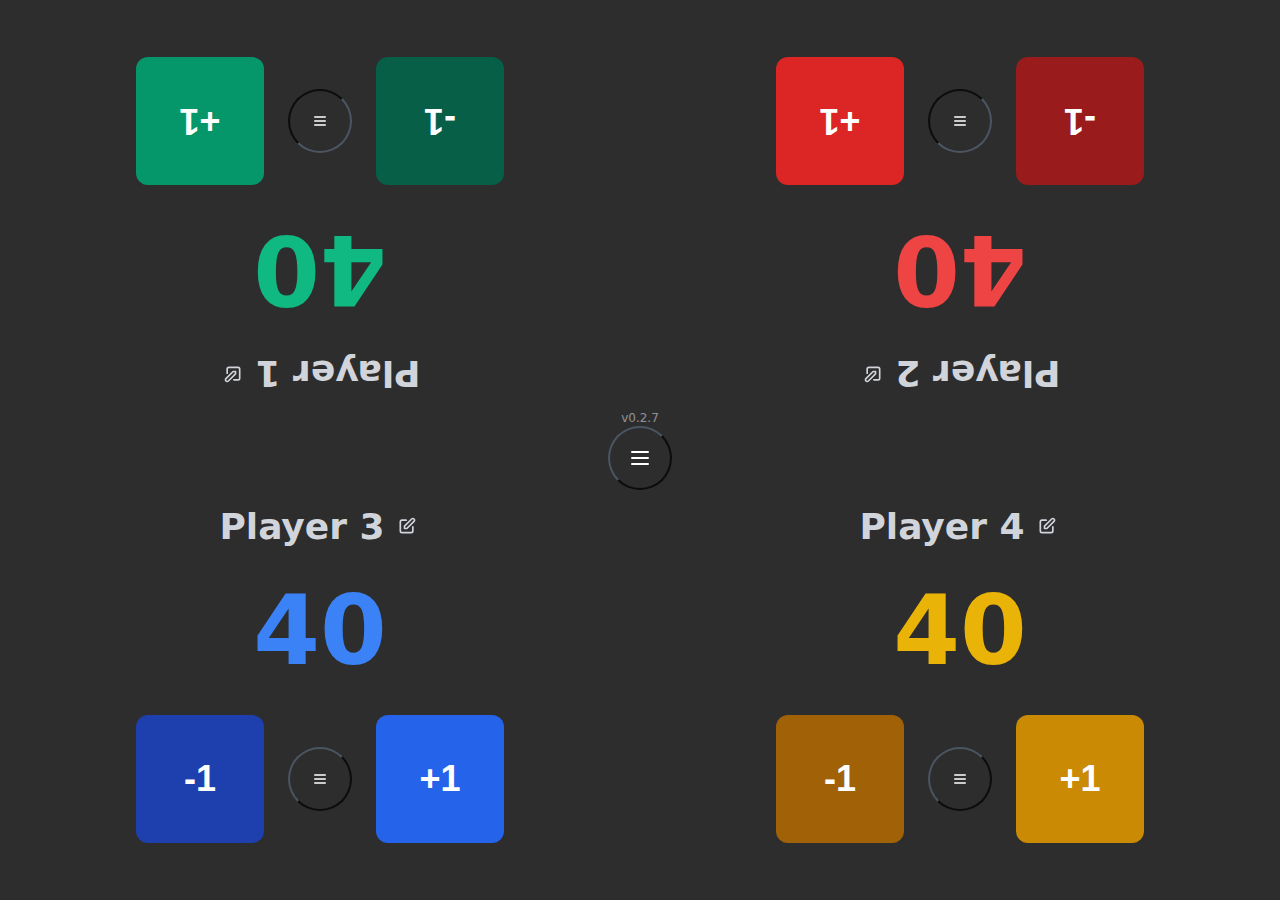
<file: index.html>
<!DOCTYPE html>
<html lang="en">
<head>
    <meta charset="UTF-8">
    <meta name="viewport" content="width=device-width, initial-scale=1.0, maximum-scale=1.0, user-scalable=no">
    <title>MTG Commander Life Tracker</title>
    
    <!-- PWA Meta Tags -->
    <meta name="description" content="A life tracker for Magic: The Gathering Commander games with poison, energy, and commander damage tracking">
    <meta name="theme-color" content="#1a1a1a">
    <meta name="apple-mobile-web-app-capable" content="yes">
    <meta name="apple-mobile-web-app-status-bar-style" content="black-translucent">
    <meta name="apple-mobile-web-app-title" content="MTG Life Tracker">
    <meta name="msapplication-TileColor" content="#1a1a1a">
    <meta name="msapplication-tap-highlight" content="no">
    
    <!-- PWA Manifest -->
    <link rel="manifest" href="manifest.json">
    
    <!-- Apple Touch Icons -->
    <link rel="apple-touch-icon" href="icons/icon-192x192.png">
    <link rel="apple-touch-icon" sizes="152x152" href="icons/icon-152x152.png">
    <link rel="apple-touch-icon" sizes="180x180" href="icons/icon-192x192.png">
    <link rel="apple-touch-icon" sizes="167x167" href="icons/icon-192x192.png">
    
    <link rel="stylesheet" href="styles.css">
</head>
<body class="bg-mtg-dark text-white m-0 p-0 h-screen overflow-hidden">
    <!-- Invisible overlay buttons to prevent double-tap zoom -->
    <div class="zoom-blocker-overlay">
        <button class="zoom-blocker" aria-hidden="true" tabindex="-1"></button>
        <button class="zoom-blocker" aria-hidden="true" tabindex="-1"></button>
        <button class="zoom-blocker" aria-hidden="true" tabindex="-1"></button>
        <button class="zoom-blocker" aria-hidden="true" tabindex="-1"></button>
        <button class="zoom-blocker" aria-hidden="true" tabindex="-1"></button>
        <button class="zoom-blocker" aria-hidden="true" tabindex="-1"></button>
        <button class="zoom-blocker" aria-hidden="true" tabindex="-1"></button>
        <button class="zoom-blocker" aria-hidden="true" tabindex="-1"></button>
        <button class="zoom-blocker" aria-hidden="true" tabindex="-1"></button>
        <button class="zoom-blocker" aria-hidden="true" tabindex="-1"></button>
        <button class="zoom-blocker" aria-hidden="true" tabindex="-1"></button>
        <button class="zoom-blocker" aria-hidden="true" tabindex="-1"></button>
        <button class="zoom-blocker" aria-hidden="true" tabindex="-1"></button>
        <button class="zoom-blocker" aria-hidden="true" tabindex="-1"></button>
        <button class="zoom-blocker" aria-hidden="true" tabindex="-1"></button>
        <button class="zoom-blocker" aria-hidden="true" tabindex="-1"></button>
    </div>
    
    <div class="h-screen flex flex-col relative z-50">
        <div class="grid grid-cols-2 grid-rows-2 h-screen gap-0 relative">
            <div class="bg-mtg-panel border-2 border-mtg-border p-4 text-center flex flex-col justify-center items-center transform rotate-180" id="player1">
                <div class="flex items-center gap-2 my-3">
                    <span class="text-4xl font-semibold text-mtg-text" id="name1">Player 1</span>
                    <button class="edit-name-btn text-mtg-text hover:text-white transition-colors" data-player="1" title="Edit name">
                        <svg class="w-5 h-5" fill="none" stroke="currentColor" viewBox="0 0 24 24">
                            <path stroke-linecap="round" stroke-linejoin="round" stroke-width="2" d="M11 5H6a2 2 0 00-2 2v11a2 2 0 002 2h11a2 2 0 002-2v-5m-1.414-9.414a2 2 0 112.828 2.828L11.828 15H9v-2.828l8.586-8.586z"></path>
                        </svg>
                    </button>
                    <button class="dino-btn hidden bg-mtg-green text-white border-none rounded-full w-8 h-8 text-lg font-bold cursor-pointer transition-all duration-200 select-none shadow-lg hover:bg-green-700 hover:scale-105 active:scale-95 flex items-center justify-center" data-player="1" title="Dino Roar!">🦕</button>
                </div>
                <div class="text-8xl font-bold text-mtg-green my-6 drop-shadow-lg" id="life1">40</div>
                
                <div class="flex gap-6 justify-center items-center my-3">
                    <button class="w-32 h-32 border-none rounded-xl text-4xl font-bold cursor-pointer transition-all duration-200 select-none bg-mtg-red text-white hover:bg-red-600 active:scale-95" data-player="1" data-action="minus">-1</button>
                    
                    <div class="relative">
                        <button class="bg-mtg-panel text-white border-2 border-mtg-border rounded-full w-16 h-16 cursor-pointer transition-all duration-200 select-none shadow-lg hover:bg-mtg-border hover:scale-105 active:scale-95 flex items-center justify-center" id="player1MenuBtn">
                            <svg class="w-4 h-4" fill="none" stroke="currentColor" viewBox="0 0 24 24">
                                <path stroke-linecap="round" stroke-linejoin="round" stroke-width="2" d="M4 6h16M4 12h16M4 18h16"></path>
                            </svg>
                        </button>
                        
                        <div class="absolute bottom-full left-1/2 transform -translate-x-1/2 mb-3 bg-mtg-panel border-2 border-mtg-border rounded-xl shadow-2xl hidden z-40 menu-options" id="player1MenuOptions">
                            <div class="p-3 space-y-2 min-w-[7.5rem]">
                                <div class="text-center text-white text-base font-semibold mb-3">Commander Damage</div>
                                
                            <div class="flex gap-3 justify-center items-center mb-3">
                                <button class="w-10 h-10 border-none rounded text-lg font-bold cursor-pointer transition-all duration-200 select-none bg-mtg-red text-white hover:bg-red-600 active:scale-95" data-player="1" data-counter="commander" data-from="2" data-action="minus">-</button>
                                <span class="text-white text-lg font-bold min-w-12 text-center" id="commander1from2">0</span>
                                <button class="w-10 h-10 border-none rounded text-lg font-bold cursor-pointer transition-all duration-200 select-none bg-mtg-green text-white hover:bg-green-600 active:scale-95" data-player="1" data-counter="commander" data-from="2" data-action="plus">+</button>
                            </div>
                            
                            <div class="flex gap-3 justify-center items-center mb-3">
                                <button class="w-10 h-10 border-none rounded text-lg font-bold cursor-pointer transition-all duration-200 select-none bg-mtg-red text-white hover:bg-red-600 active:scale-95" data-player="1" data-counter="commander" data-from="3" data-action="minus">-</button>
                                <span class="text-white text-lg font-bold min-w-12 text-center" id="commander1from3">0</span>
                                <button class="w-10 h-10 border-none rounded text-lg font-bold cursor-pointer transition-all duration-200 select-none bg-mtg-green text-white hover:bg-green-600 active:scale-95" data-player="1" data-counter="commander" data-from="3" data-action="plus">+</button>
                            </div>
                            
                            <div class="flex gap-3 justify-center items-center mb-4">
                                <button class="w-10 h-10 border-none rounded text-lg font-bold cursor-pointer transition-all duration-200 select-none bg-mtg-red text-white hover:bg-red-600 active:scale-95" data-player="1" data-counter="commander" data-from="4" data-action="minus">-</button>
                                <span class="text-white text-lg font-bold min-w-12 text-center" id="commander1from4">0</span>
                                <button class="w-10 h-10 border-none rounded text-lg font-bold cursor-pointer transition-all duration-200 select-none bg-mtg-green text-white hover:bg-green-600 active:scale-95" data-player="1" data-counter="commander" data-from="4" data-action="plus">+</button>
                            </div>
                            
                            <div class="text-center text-green-400 text-base font-semibold mb-3">☠️ Poison</div>
                            <div class="flex gap-3 justify-center items-center mb-3">
                                <button class="w-10 h-10 border-none rounded text-lg font-bold cursor-pointer transition-all duration-200 select-none bg-red-500 text-white hover:bg-red-600 active:scale-95" data-player="1" data-counter="poison" data-action="minus">-</button>
                                <span class="text-green-400 text-lg font-bold min-w-12 text-center" id="poison1">0</span>
                                <button class="w-10 h-10 border-none rounded text-lg font-bold cursor-pointer transition-all duration-200 select-none bg-green-400 text-white hover:bg-green-500 active:scale-95" data-player="1" data-counter="poison" data-action="plus">+</button>
                            </div>
                            
                            <div class="text-center text-yellow-400 text-base font-semibold mb-3">⚡ Energy</div>
                            <div class="flex gap-3 justify-center items-center">
                                <button class="w-10 h-10 border-none rounded text-lg font-bold cursor-pointer transition-all duration-200 select-none bg-red-500 text-white hover:bg-red-600 active:scale-95" data-player="1" data-counter="energy" data-action="minus">-</button>
                                <span class="text-yellow-400 text-lg font-bold min-w-12 text-center" id="energy1">0</span>
                                <button class="w-10 h-10 border-none rounded text-lg font-bold cursor-pointer transition-all duration-200 select-none bg-yellow-400 text-white hover:bg-yellow-500 active:scale-95" data-player="1" data-counter="energy" data-action="plus">+</button>
                            </div>
                            </div>
                        </div>
                    </div>
                    
                    <button class="w-32 h-32 border-none rounded-xl text-4xl font-bold cursor-pointer transition-all duration-200 select-none bg-mtg-green text-white hover:bg-green-600 active:scale-95" data-player="1" data-action="plus">+1</button>
                </div>
            </div>
            
            <div class="bg-mtg-panel border-2 border-mtg-border p-4 text-center flex flex-col justify-center items-center transform rotate-180" id="player2">
                <div class="flex items-center gap-2 my-3">
                    <span class="text-4xl font-semibold text-mtg-text" id="name2">Player 2</span>
                    <button class="edit-name-btn text-mtg-text hover:text-white transition-colors" data-player="2" title="Edit name">
                        <svg class="w-5 h-5" fill="none" stroke="currentColor" viewBox="0 0 24 24">
                            <path stroke-linecap="round" stroke-linejoin="round" stroke-width="2" d="M11 5H6a2 2 0 00-2 2v11a2 2 0 002 2h11a2 2 0 002-2v-5m-1.414-9.414a2 2 0 112.828 2.828L11.828 15H9v-2.828l8.586-8.586z"></path>
                        </svg>
                    </button>
                    <button class="dino-btn hidden bg-mtg-green text-white border-none rounded-full w-8 h-8 text-lg font-bold cursor-pointer transition-all duration-200 select-none shadow-lg hover:bg-green-700 hover:scale-105 active:scale-95 flex items-center justify-center" data-player="2" title="Dino Roar!">🦕</button>
                </div>
                <div class="text-8xl font-bold text-mtg-green my-6 drop-shadow-lg" id="life2">40</div>
                
                <div class="flex gap-6 justify-center items-center my-3">
                    <button class="w-32 h-32 border-none rounded-xl text-4xl font-bold cursor-pointer transition-all duration-200 select-none bg-mtg-red text-white hover:bg-red-600 active:scale-95" data-player="2" data-action="minus">-1</button>
                    
                    <div class="relative">
                        <button class="bg-mtg-panel text-white border-2 border-mtg-border rounded-full w-16 h-16 cursor-pointer transition-all duration-200 select-none shadow-lg hover:bg-mtg-border hover:scale-105 active:scale-95 flex items-center justify-center" id="player2MenuBtn">
                            <svg class="w-4 h-4" fill="none" stroke="currentColor" viewBox="0 0 24 24">
                                <path stroke-linecap="round" stroke-linejoin="round" stroke-width="2" d="M4 6h16M4 12h16M4 18h16"></path>
                            </svg>
                        </button>
                        
                        <div class="absolute bottom-full left-1/2 transform -translate-x-1/2 mb-3 bg-mtg-panel border-2 border-mtg-border rounded-xl shadow-2xl hidden z-40 menu-options" id="player2MenuOptions">
                            <div class="p-3 space-y-2 min-w-[7.5rem]">
                                <div class="text-center text-white text-base font-semibold mb-3">Commander Damage</div>
                                
                            <div class="flex gap-3 justify-center items-center mb-3">
                                <button class="w-10 h-10 border-none rounded text-lg font-bold cursor-pointer transition-all duration-200 select-none bg-mtg-red text-white hover:bg-red-600 active:scale-95" data-player="2" data-counter="commander" data-from="1" data-action="minus">-</button>
                                <span class="text-white text-lg font-bold min-w-12 text-center" id="commander2from1">0</span>
                                <button class="w-10 h-10 border-none rounded text-lg font-bold cursor-pointer transition-all duration-200 select-none bg-mtg-green text-white hover:bg-green-600 active:scale-95" data-player="2" data-counter="commander" data-from="1" data-action="plus">+</button>
                            </div>
                            
                            <div class="flex gap-3 justify-center items-center mb-3">
                                <button class="w-10 h-10 border-none rounded text-lg font-bold cursor-pointer transition-all duration-200 select-none bg-mtg-red text-white hover:bg-red-600 active:scale-95" data-player="2" data-counter="commander" data-from="3" data-action="minus">-</button>
                                <span class="text-white text-lg font-bold min-w-12 text-center" id="commander2from3">0</span>
                                <button class="w-10 h-10 border-none rounded text-lg font-bold cursor-pointer transition-all duration-200 select-none bg-mtg-green text-white hover:bg-green-600 active:scale-95" data-player="2" data-counter="commander" data-from="3" data-action="plus">+</button>
                            </div>
                            
                            <div class="flex gap-3 justify-center items-center mb-4">
                                <button class="w-10 h-10 border-none rounded text-lg font-bold cursor-pointer transition-all duration-200 select-none bg-mtg-red text-white hover:bg-red-600 active:scale-95" data-player="2" data-counter="commander" data-from="4" data-action="minus">-</button>
                                <span class="text-white text-lg font-bold min-w-12 text-center" id="commander2from4">0</span>
                                <button class="w-10 h-10 border-none rounded text-lg font-bold cursor-pointer transition-all duration-200 select-none bg-mtg-green text-white hover:bg-green-600 active:scale-95" data-player="2" data-counter="commander" data-from="4" data-action="plus">+</button>
                            </div>
                            
                            <div class="text-center text-green-400 text-base font-semibold mb-3">☠️ Poison</div>
                            <div class="flex gap-3 justify-center items-center mb-3">
                                <button class="w-10 h-10 border-none rounded text-lg font-bold cursor-pointer transition-all duration-200 select-none bg-red-500 text-white hover:bg-red-600 active:scale-95" data-player="2" data-counter="poison" data-action="minus">-</button>
                                <span class="text-green-400 text-lg font-bold min-w-12 text-center" id="poison2">0</span>
                                <button class="w-10 h-10 border-none rounded text-lg font-bold cursor-pointer transition-all duration-200 select-none bg-green-400 text-white hover:bg-green-500 active:scale-95" data-player="2" data-counter="poison" data-action="plus">+</button>
                            </div>
                            
                            <div class="text-center text-yellow-400 text-base font-semibold mb-3">⚡ Energy</div>
                            <div class="flex gap-3 justify-center items-center">
                                <button class="w-10 h-10 border-none rounded text-lg font-bold cursor-pointer transition-all duration-200 select-none bg-red-500 text-white hover:bg-red-600 active:scale-95" data-player="2" data-counter="energy" data-action="minus">-</button>
                                <span class="text-yellow-400 text-lg font-bold min-w-12 text-center" id="energy2">0</span>
                                <button class="w-10 h-10 border-none rounded text-lg font-bold cursor-pointer transition-all duration-200 select-none bg-yellow-400 text-white hover:bg-yellow-500 active:scale-95" data-player="2" data-counter="energy" data-action="plus">+</button>
                            </div>
                            </div>
                        </div>
                    </div>
                    
                    <button class="w-32 h-32 border-none rounded-xl text-4xl font-bold cursor-pointer transition-all duration-200 select-none bg-mtg-green text-white hover:bg-green-600 active:scale-95" data-player="2" data-action="plus">+1</button>
                </div>
            </div>
            
            <div class="bg-mtg-panel border-2 border-mtg-border p-4 text-center flex flex-col justify-center items-center" id="player3">
                <div class="flex items-center gap-2 my-3">
                    <span class="text-4xl font-semibold text-mtg-text" id="name3">Player 3</span>
                    <button class="edit-name-btn text-mtg-text hover:text-white transition-colors" data-player="3" title="Edit name">
                        <svg class="w-5 h-5" fill="none" stroke="currentColor" viewBox="0 0 24 24">
                            <path stroke-linecap="round" stroke-linejoin="round" stroke-width="2" d="M11 5H6a2 2 0 00-2 2v11a2 2 0 002 2h11a2 2 0 002-2v-5m-1.414-9.414a2 2 0 112.828 2.828L11.828 15H9v-2.828l8.586-8.586z"></path>
                        </svg>
                    </button>
                    <button class="dino-btn hidden bg-mtg-green text-white border-none rounded-full w-8 h-8 text-lg font-bold cursor-pointer transition-all duration-200 select-none shadow-lg hover:bg-green-700 hover:scale-105 active:scale-95 flex items-center justify-center" data-player="3" title="Dino Roar!">🦕</button>
                </div>
                <div class="text-8xl font-bold text-mtg-green my-6 drop-shadow-lg" id="life3">40</div>
                
                <div class="flex gap-6 justify-center items-center my-3">
                    <button class="w-32 h-32 border-none rounded-xl text-4xl font-bold cursor-pointer transition-all duration-200 select-none bg-mtg-red text-white hover:bg-red-600 active:scale-95" data-player="3" data-action="minus">-1</button>
                    
                    <div class="relative">
                        <button class="bg-mtg-panel text-white border-2 border-mtg-border rounded-full w-16 h-16 cursor-pointer transition-all duration-200 select-none shadow-lg hover:bg-mtg-border hover:scale-105 active:scale-95 flex items-center justify-center" id="player3MenuBtn">
                            <svg class="w-4 h-4" fill="none" stroke="currentColor" viewBox="0 0 24 24">
                                <path stroke-linecap="round" stroke-linejoin="round" stroke-width="2" d="M4 6h16M4 12h16M4 18h16"></path>
                            </svg>
                        </button>
                        
                        <div class="absolute bottom-full left-1/2 transform -translate-x-1/2 mb-3 bg-mtg-panel border-2 border-mtg-border rounded-xl shadow-2xl hidden z-40 menu-options" id="player3MenuOptions">
                            <div class="p-3 space-y-2 min-w-[7.5rem]">
                                <div class="text-center text-white text-base font-semibold mb-3">Commander Damage</div>
                                
                                <div class="flex gap-3 justify-center items-center mb-3">
                                    <button class="w-10 h-10 border-none rounded text-lg font-bold cursor-pointer transition-all duration-200 select-none bg-mtg-red text-white hover:bg-red-600 active:scale-95" data-player="3" data-counter="commander" data-from="1" data-action="minus">-</button>
                                    <span class="text-white text-lg font-bold min-w-12 text-center" id="commander3from1">0</span>
                                    <button class="w-10 h-10 border-none rounded text-lg font-bold cursor-pointer transition-all duration-200 select-none bg-mtg-green text-white hover:bg-green-600 active:scale-95" data-player="3" data-counter="commander" data-from="1" data-action="plus">+</button>
                                </div>
                                
                                <div class="flex gap-3 justify-center items-center mb-3">
                                    <button class="w-10 h-10 border-none rounded text-lg font-bold cursor-pointer transition-all duration-200 select-none bg-mtg-red text-white hover:bg-red-600 active:scale-95" data-player="3" data-counter="commander" data-from="2" data-action="minus">-</button>
                                    <span class="text-white text-lg font-bold min-w-12 text-center" id="commander3from2">0</span>
                                    <button class="w-10 h-10 border-none rounded text-lg font-bold cursor-pointer transition-all duration-200 select-none bg-mtg-green text-white hover:bg-green-600 active:scale-95" data-player="3" data-counter="commander" data-from="2" data-action="plus">+</button>
                                </div>
                                
                                <div class="flex gap-3 justify-center items-center mb-4">
                                    <button class="w-10 h-10 border-none rounded text-lg font-bold cursor-pointer transition-all duration-200 select-none bg-mtg-red text-white hover:bg-red-600 active:scale-95" data-player="3" data-counter="commander" data-from="4" data-action="minus">-</button>
                                    <span class="text-white text-lg font-bold min-w-12 text-center" id="commander3from4">0</span>
                                    <button class="w-10 h-10 border-none rounded text-lg font-bold cursor-pointer transition-all duration-200 select-none bg-mtg-green text-white hover:bg-green-600 active:scale-95" data-player="3" data-counter="commander" data-from="4" data-action="plus">+</button>
                                </div>
                                
                                <div class="text-center text-green-400 text-base font-semibold mb-3">☠️ Poison</div>
                                <div class="flex gap-3 justify-center items-center mb-3">
                                    <button class="w-10 h-10 border-none rounded text-lg font-bold cursor-pointer transition-all duration-200 select-none bg-red-500 text-white hover:bg-red-600 active:scale-95" data-player="3" data-counter="poison" data-action="minus">-</button>
                                    <span class="text-green-400 text-lg font-bold min-w-12 text-center" id="poison3">0</span>
                                    <button class="w-10 h-10 border-none rounded text-lg font-bold cursor-pointer transition-all duration-200 select-none bg-green-400 text-white hover:bg-green-500 active:scale-95" data-player="3" data-counter="poison" data-action="plus">+</button>
                                </div>
                                
                                <div class="text-center text-yellow-400 text-base font-semibold mb-3">⚡ Energy</div>
                                <div class="flex gap-3 justify-center items-center">
                                    <button class="w-10 h-10 border-none rounded text-lg font-bold cursor-pointer transition-all duration-200 select-none bg-red-500 text-white hover:bg-red-600 active:scale-95" data-player="3" data-counter="energy" data-action="minus">-</button>
                                    <span class="text-yellow-400 text-lg font-bold min-w-12 text-center" id="energy3">0</span>
                                    <button class="w-10 h-10 border-none rounded text-lg font-bold cursor-pointer transition-all duration-200 select-none bg-yellow-400 text-white hover:bg-yellow-500 active:scale-95" data-player="3" data-counter="energy" data-action="plus">+</button>
                                </div>
                            </div>
                        </div>
                    </div>
                    
                    <button class="w-32 h-32 border-none rounded-xl text-4xl font-bold cursor-pointer transition-all duration-200 select-none bg-mtg-green text-white hover:bg-green-600 active:scale-95" data-player="3" data-action="plus">+1</button>
                </div>
            </div>
            
            <div class="bg-mtg-panel border-2 border-mtg-border p-4 text-center flex flex-col justify-center items-center" id="player4">
                <div class="flex items-center gap-2 my-3">
                    <span class="text-4xl font-semibold text-mtg-text" id="name4">Player 4</span>
                    <button class="edit-name-btn text-mtg-text hover:text-white transition-colors" data-player="4" title="Edit name">
                        <svg class="w-5 h-5" fill="none" stroke="currentColor" viewBox="0 0 24 24">
                            <path stroke-linecap="round" stroke-linejoin="round" stroke-width="2" d="M11 5H6a2 2 0 00-2 2v11a2 2 0 002 2h11a2 2 0 002-2v-5m-1.414-9.414a2 2 0 112.828 2.828L11.828 15H9v-2.828l8.586-8.586z"></path>
                        </svg>
                    </button>
                    <button class="dino-btn hidden bg-mtg-green text-white border-none rounded-full w-8 h-8 text-lg font-bold cursor-pointer transition-all duration-200 select-none shadow-lg hover:bg-green-700 hover:scale-105 active:scale-95 flex items-center justify-center" data-player="4" title="Dino Roar!">🦕</button>
                </div>
                <div class="text-8xl font-bold text-mtg-green my-6 drop-shadow-lg" id="life4">40</div>
                
                <div class="flex gap-6 justify-center items-center my-3">
                    <button class="w-32 h-32 border-none rounded-xl text-4xl font-bold cursor-pointer transition-all duration-200 select-none bg-mtg-red text-white hover:bg-red-600 active:scale-95" data-player="4" data-action="minus">-1</button>
                    
                    <div class="relative">
                        <button class="bg-mtg-panel text-white border-2 border-mtg-border rounded-full w-16 h-16 cursor-pointer transition-all duration-200 select-none shadow-lg hover:bg-mtg-border hover:scale-105 active:scale-95 flex items-center justify-center" id="player4MenuBtn">
                            <svg class="w-4 h-4" fill="none" stroke="currentColor" viewBox="0 0 24 24">
                                <path stroke-linecap="round" stroke-linejoin="round" stroke-width="2" d="M4 6h16M4 12h16M4 18h16"></path>
                            </svg>
                        </button>
                        
                        <div class="absolute bottom-full left-1/2 transform -translate-x-1/2 mb-3 bg-mtg-panel border-2 border-mtg-border rounded-xl shadow-2xl hidden z-40 menu-options" id="player4MenuOptions">
                            <div class="p-3 space-y-2 min-w-[7.5rem]">
                                <div class="text-center text-white text-base font-semibold mb-3">Commander Damage</div>
                                
                            <div class="flex gap-3 justify-center items-center mb-3">
                                <button class="w-10 h-10 border-none rounded text-lg font-bold cursor-pointer transition-all duration-200 select-none bg-mtg-red text-white hover:bg-red-600 active:scale-95" data-player="4" data-counter="commander" data-from="1" data-action="minus">-</button>
                                <span class="text-white text-lg font-bold min-w-12 text-center" id="commander4from1">0</span>
                                <button class="w-10 h-10 border-none rounded text-lg font-bold cursor-pointer transition-all duration-200 select-none bg-mtg-green text-white hover:bg-green-600 active:scale-95" data-player="4" data-counter="commander" data-from="1" data-action="plus">+</button>
                            </div>
                            
                            <div class="flex gap-3 justify-center items-center mb-3">
                                <button class="w-10 h-10 border-none rounded text-lg font-bold cursor-pointer transition-all duration-200 select-none bg-mtg-red text-white hover:bg-red-600 active:scale-95" data-player="4" data-counter="commander" data-from="2" data-action="minus">-</button>
                                <span class="text-white text-lg font-bold min-w-12 text-center" id="commander4from2">0</span>
                                <button class="w-10 h-10 border-none rounded text-lg font-bold cursor-pointer transition-all duration-200 select-none bg-mtg-green text-white hover:bg-green-600 active:scale-95" data-player="4" data-counter="commander" data-from="2" data-action="plus">+</button>
                            </div>
                            
                            <div class="flex gap-3 justify-center items-center mb-4">
                                <button class="w-10 h-10 border-none rounded text-lg font-bold cursor-pointer transition-all duration-200 select-none bg-mtg-red text-white hover:bg-red-600 active:scale-95" data-player="4" data-counter="commander" data-from="3" data-action="minus">-</button>
                                <span class="text-white text-lg font-bold min-w-12 text-center" id="commander4from3">0</span>
                                <button class="w-10 h-10 border-none rounded text-lg font-bold cursor-pointer transition-all duration-200 select-none bg-mtg-green text-white hover:bg-green-600 active:scale-95" data-player="4" data-counter="commander" data-from="3" data-action="plus">+</button>
                            </div>
                            
                            <div class="text-center text-green-400 text-base font-semibold mb-3">☠️ Poison</div>
                            <div class="flex gap-3 justify-center items-center mb-3">
                                <button class="w-10 h-10 border-none rounded text-lg font-bold cursor-pointer transition-all duration-200 select-none bg-red-500 text-white hover:bg-red-600 active:scale-95" data-player="4" data-counter="poison" data-action="minus">-</button>
                                <span class="text-green-400 text-lg font-bold min-w-12 text-center" id="poison4">0</span>
                                <button class="w-10 h-10 border-none rounded text-lg font-bold cursor-pointer transition-all duration-200 select-none bg-green-400 text-white hover:bg-green-500 active:scale-95" data-player="4" data-counter="poison" data-action="plus">+</button>
                            </div>
                            
                            <div class="text-center text-yellow-400 text-base font-semibold mb-3">⚡ Energy</div>
                            <div class="flex gap-3 justify-center items-center">
                                <button class="w-10 h-10 border-none rounded text-lg font-bold cursor-pointer transition-all duration-200 select-none bg-red-500 text-white hover:bg-red-600 active:scale-95" data-player="4" data-counter="energy" data-action="minus">-</button>
                                <span class="text-yellow-400 text-lg font-bold min-w-12 text-center" id="energy4">0</span>
                                <button class="w-10 h-10 border-none rounded text-lg font-bold cursor-pointer transition-all duration-200 select-none bg-yellow-400 text-white hover:bg-yellow-500 active:scale-95" data-player="4" data-counter="energy" data-action="plus">+</button>
                            </div>
                            </div>
                        </div>
                    </div>
                    
                    <button class="w-32 h-32 border-none rounded-xl text-4xl font-bold cursor-pointer transition-all duration-200 select-none bg-mtg-green text-white hover:bg-green-600 active:scale-95" data-player="4" data-action="plus">+1</button>
                </div>
            </div>
            
            <div class="absolute top-1/2 left-1/2 transform -translate-x-1/2 -translate-y-1/2 z-20 flex flex-col items-center">
                <div class="text-xs text-mtg-text opacity-60 mb-2">v0.2.7</div>
                <button class="bg-mtg-panel text-white border-2 border-mtg-border rounded-full w-16 h-16 cursor-pointer transition-all duration-200 select-none shadow-lg hover:bg-mtg-border hover:scale-105 active:scale-95 flex items-center justify-center" id="hamburgerBtn">
                    <svg class="w-6 h-6" fill="none" stroke="currentColor" viewBox="0 0 24 24">
                        <path stroke-linecap="round" stroke-linejoin="round" stroke-width="2" d="M4 6h16M4 12h16M4 18h16"></path>
                    </svg>
                </button>
                
                
            </div>
            <div class="absolute top-1/2 left-1/2 transform -translate-x-1/2 -translate-y-1/2 mt bg-mtg-panel border-2 border-mtg-border rounded-lg shadow-lg hidden z-30" id="menuOptions">
                <div class="p-2 space-y-1">
                    <button class="w-full px-4 py-2 text-left text-white hover:bg-mtg-border rounded transition-colors flex items-center gap-2" id="resetAllBtn">
                        <svg class="w-4 h-4" fill="none" stroke="currentColor" viewBox="0 0 24 24">
                            <path stroke-linecap="round" stroke-linejoin="round" stroke-width="2" d="M4 4v5h.582m15.356 2A8.001 8.001 0 004.582 9m0 0H9m11 11v-5h-.581m0 0a8.003 8.003 0 01-15.357-2m15.357 2H15"></path>
                        </svg>
                        Reset All
                    </button>
                    <button class="w-full px-4 py-2 text-left text-white hover:bg-mtg-border rounded transition-colors flex items-center gap-2" id="fullscreenBtn">
                        <svg class="w-4 h-4" fill="none" stroke="currentColor" viewBox="0 0 24 24">
                            <path stroke-linecap="round" stroke-linejoin="round" stroke-width="2" d="M4 8V4m0 0h4M4 4l5 5m11-1V4m0 0h-4m4 0l-5 5M4 16v4m0 0h4m-4 0l5-5m11 5l-5-5m5 5v-4m0 4h-4"></path>
                        </svg>
                        Fullscreen (Useless)
                    </button>
                    <button class="w-full px-4 py-2 text-left text-white hover:bg-mtg-border rounded transition-colors flex items-center gap-2" id="backgroundsBtn">
                        <svg class="w-4 h-4" fill="none" stroke="currentColor" viewBox="0 0 24 24">
                            <path stroke-linecap="round" stroke-linejoin="round" stroke-width="2" d="M4 16l4.586-4.586a2 2 0 012.828 0L16 16m-2-2l1.586-1.586a2 2 0 012.828 0L20 14m-6-6h.01M6 20h12a2 2 0 002-2V6a2 2 0 00-2-2H6a2 2 0 00-2 2v12a2 2 0 002 2z"></path>
                        </svg>
                        Colors
                    </button>
                </div>
            </div>
        </div>
    </div>
    <script src="script.js"></script>
</body>
</html>
</file>
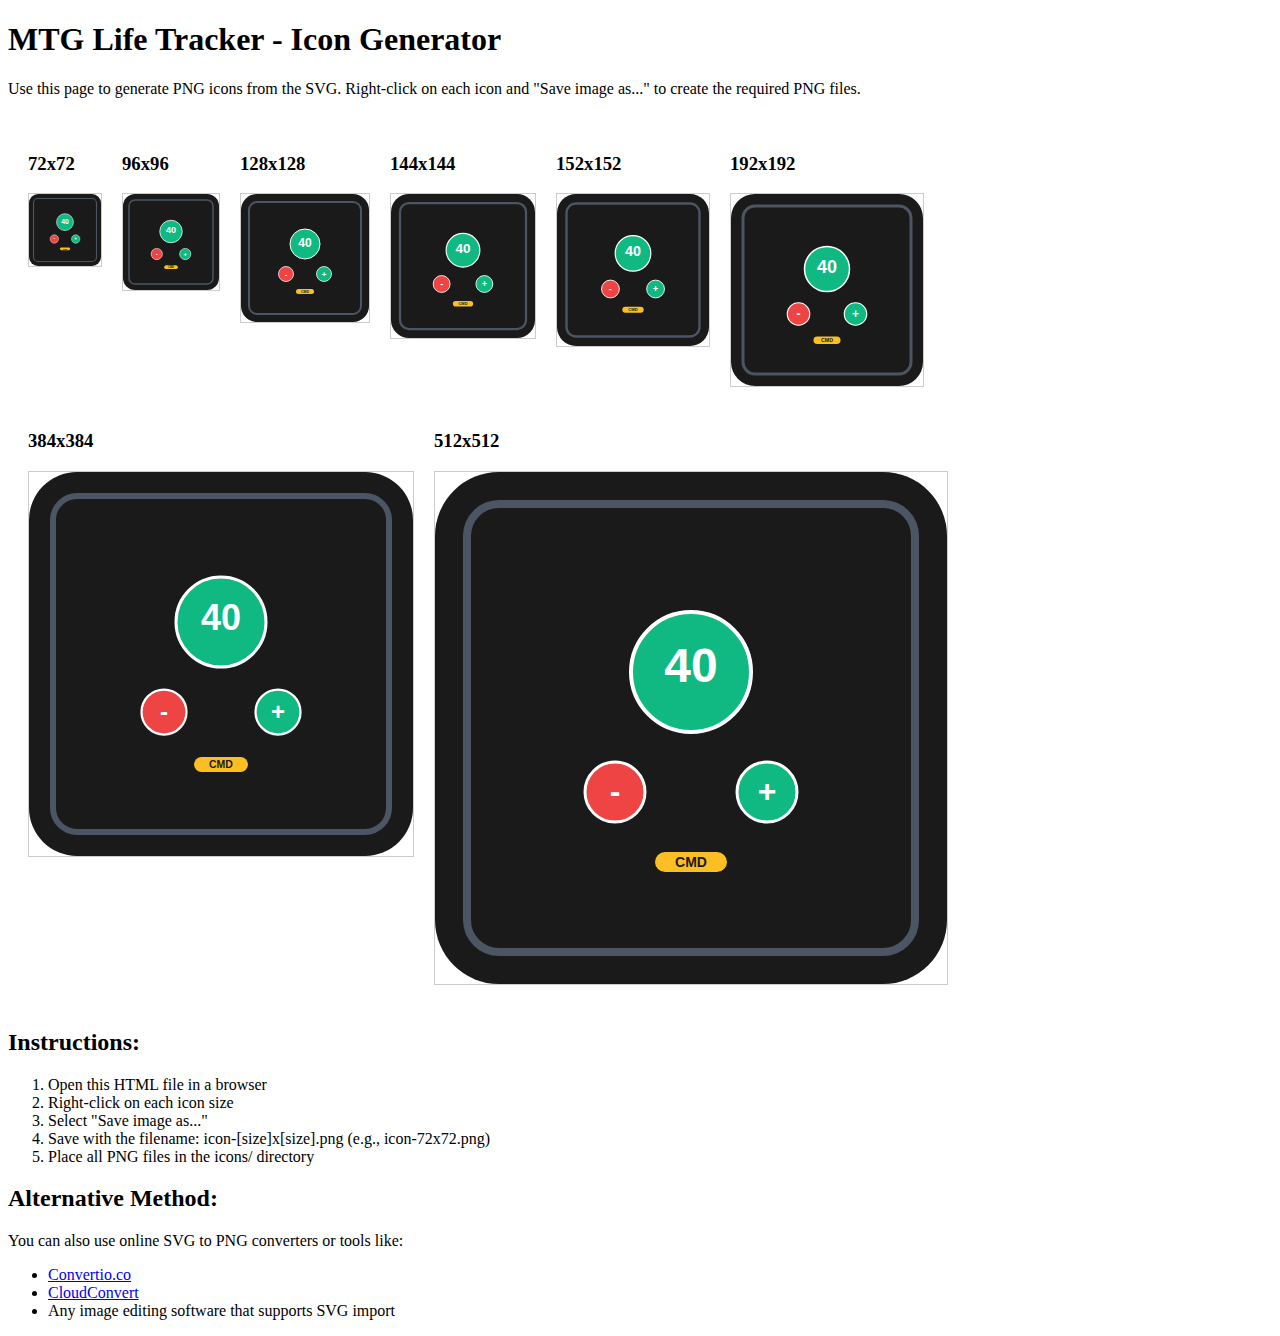
<file: icons/generate-icons.html>
<!DOCTYPE html>
<html>
<head>
    <title>Icon Generator</title>
</head>
<body>
    <h1>MTG Life Tracker - Icon Generator</h1>
    <p>Use this page to generate PNG icons from the SVG. Right-click on each icon and "Save image as..." to create the required PNG files.</p>
    
    <div style="display: flex; flex-wrap: wrap; gap: 20px; padding: 20px;">
        <div>
            <h3>72x72</h3>
            <img src="icon.svg" width="72" height="72" style="border: 1px solid #ccc;">
        </div>
        <div>
            <h3>96x96</h3>
            <img src="icon.svg" width="96" height="96" style="border: 1px solid #ccc;">
        </div>
        <div>
            <h3>128x128</h3>
            <img src="icon.svg" width="128" height="128" style="border: 1px solid #ccc;">
        </div>
        <div>
            <h3>144x144</h3>
            <img src="icon.svg" width="144" height="144" style="border: 1px solid #ccc;">
        </div>
        <div>
            <h3>152x152</h3>
            <img src="icon.svg" width="152" height="152" style="border: 1px solid #ccc;">
        </div>
        <div>
            <h3>192x192</h3>
            <img src="icon.svg" width="192" height="192" style="border: 1px solid #ccc;">
        </div>
        <div>
            <h3>384x384</h3>
            <img src="icon.svg" width="384" height="384" style="border: 1px solid #ccc;">
        </div>
        <div>
            <h3>512x512</h3>
            <img src="icon.svg" width="512" height="512" style="border: 1px solid #ccc;">
        </div>
    </div>
    
    <h2>Instructions:</h2>
    <ol>
        <li>Open this HTML file in a browser</li>
        <li>Right-click on each icon size</li>
        <li>Select "Save image as..."</li>
        <li>Save with the filename: icon-[size]x[size].png (e.g., icon-72x72.png)</li>
        <li>Place all PNG files in the icons/ directory</li>
    </ol>
    
    <h2>Alternative Method:</h2>
    <p>You can also use online SVG to PNG converters or tools like:</p>
    <ul>
        <li><a href="https://convertio.co/svg-png/" target="_blank">Convertio.co</a></li>
        <li><a href="https://cloudconvert.com/svg-to-png" target="_blank">CloudConvert</a></li>
        <li>Any image editing software that supports SVG import</li>
    </ul>
</body>
</html>
</file>
<file: styles.css>
/* MTG Commander Life Tracker - Custom CSS */

/* Reset and Base Styles */
* {
    margin: 0;
    padding: 0;
    box-sizing: border-box;
    -webkit-tap-highlight-color: transparent;
}

html, body {
    height: 100%;
    font-family: ui-sans-serif, system-ui, -apple-system, BlinkMacSystemFont, "Segoe UI", Roboto, "Helvetica Neue", Arial, "Noto Sans", sans-serif;
    overflow: hidden;
    position: fixed;
    width: 100%;
    height: 100%;
    touch-action: manipulation;
    -webkit-overflow-scrolling: touch;
}

body {
    background-color: #1a1a1a;
    color: white;
    margin: 0;
    padding: 0;
    height: 100vh;
    overflow: hidden;
    position: fixed;
    top: 0;
    left: 0;
    right: 0;
    bottom: 0;
    touch-action: manipulation;
    -webkit-user-select: none;
    -moz-user-select: none;
    -ms-user-select: none;
    user-select: none;
}

/* Layout Classes */
.h-screen {
    height: 100vh;
    touch-action: manipulation;
}

.flex {
    display: flex;
}

.flex-col {
    flex-direction: column;
}

.grid {
    display: grid;
}

.grid-cols-2 {
    grid-template-columns: repeat(2, minmax(0, 1fr));
}

.grid-rows-2 {
    grid-template-rows: repeat(2, minmax(0, 1fr));
}

.gap-0 {
    gap: 0;
}

.gap-2 {
    gap: 0.5rem;
}

.gap-3 {
    gap: 0.75rem;
}

.gap-6 {
    gap: 1.5rem;
}

.relative {
    position: relative;
}

.absolute {
    position: absolute;
}

/* Positioning */
.top-1\/2 {
    top: 50%;
}

.left-1\/2 {
    left: 50%;
}

.top-full {
    top: 100%;
}

.bottom-full {
    bottom: 100%;
}

.left-1\/2 {
    left: 50%;
}

/* Transforms */
.transform {
    transform: none;
}

.-translate-x-1\/2 {
    transform: translateX(-50%);
}

.-translate-y-1\/2 {
    transform: translateY(-50%);
}

.-translate-x-1\/2.-translate-y-1\/2 {
    transform: translateX(-50%) translateY(-50%);
}

.-translate-y-\[90\%\] {
    --tw-translate-y: -90%;
    transform: translateX(var(--tw-translate-x)) translateY(var(--tw-translate-y)) rotate(var(--tw-rotate)) skewX(var(--tw-skew-x)) skewY(var(--tw-skew-y)) scaleX(var(--tw-scale-x)) scaleY(var(--tw-scale-y));
}

.rotate-180 {
    transform: rotate(180deg);
}

/* Spacing */
.p-2 {
    padding: 0.5rem;
}

.p-3 {
    padding: 0.75rem;
}

.p-4 {
    padding: 1rem;
}

.px-4 {
    padding-left: 1rem;
    padding-right: 1rem;
}

.py-2 {
    padding-top: 0.5rem;
    padding-bottom: 0.5rem;
}

.m-0 {
    margin: 0;
}

.my-3 {
    margin-top: 0.75rem;
    margin-bottom: 0.75rem;
}

.my-6 {
    margin-top: 1.5rem;
    margin-bottom: 1.5rem;
}

.mb-3 {
    margin-bottom: 0.75rem;
}

.mb-4 {
    margin-bottom: 1rem;
}

.mt-3 {
    margin-top: 0.75rem;
}

/* Sizing */
.w-4 {
    width: 1rem;
}

.w-5 {
    width: 1.25rem;
}

.w-6 {
    width: 1.5rem;
}

.w-8 {
    width: 2rem;
}

.w-10 {
    width: 2.5rem;
}

.w-16 {
    width: 4rem;
}

.w-32 {
    width: 8rem;
}

.w-full {
    width: 100%;
}

.h-4 {
    height: 1rem;
}

.h-5 {
    height: 1.25rem;
}

.h-6 {
    height: 1.5rem;
}

.h-8 {
    height: 2rem;
}

.h-10 {
    height: 2.5rem;
}

.h-16 {
    height: 4rem;
}

.h-32 {
    height: 8rem;
}

.h-screen {
    height: 100vh;
    touch-action: manipulation;
}

.min-w-12 {
    min-width: 3rem;
}

.min-w-\[7\.5rem\] {
    min-width: 7.5rem;
}

/* Typography */
.text-4xl {
    font-size: 2.25rem;
    line-height: 2.5rem;
}

.text-8xl {
    font-size: 6rem;
    line-height: 1;
}

.text-base {
    font-size: 1rem;
    line-height: 1.5rem;
}

.text-lg {
    font-size: 1.125rem;
    line-height: 1.75rem;
}

.text-2xl {
    font-size: 1.5rem;
    line-height: 2rem;
}

.text-xs {
    font-size: 0.75rem;
    line-height: 1rem;
}

.font-semibold {
    font-weight: 600;
}

.font-bold {
    font-weight: 700;
}

.text-center {
    text-align: center;
}

.text-left {
    text-align: left;
}

/* Colors */
.text-white {
    color: rgb(255 255 255);
}

.text-mtg-text {
    color: #d1d5db;
}

.text-mtg-green {
    color: #10b981;
}

.text-green-400 {
    color: rgb(74 222 128);
}

.text-yellow-400 {
    color: rgb(250 204 21);
}

.bg-mtg-dark {
    background-color: #1a1a1a;
}

.bg-mtg-panel {
    background-color: #2d2d2d;
}

.bg-mtg-red {
    background-color: #ef4444;
}

.bg-mtg-green {
    background-color: #10b981;
}

.bg-red-500 {
    background-color: rgb(239 68 68);
}

.bg-red-600 {
    background-color: rgb(220 38 38);
}

.bg-green-400 {
    background-color: rgb(74 222 128);
}

.bg-green-500 {
    background-color: rgb(34 197 94);
}

.bg-green-600 {
    background-color: rgb(22 163 74);
}

.bg-yellow-400 {
    background-color: rgb(250 204 21);
}

.bg-yellow-500 {
    background-color: rgb(234 179 8);
}

/* Borders */
.border-2 {
    border-width: 2px;
}

.border-none {
    border-style: none;
}

.border-mtg-border {
    border-color: #4b5563;
}

.rounded {
    border-radius: 0.25rem;
}

.rounded-full {
    border-radius: 50%;
}

.rounded-xl {
    border-radius: 0.75rem;
}

.rounded-lg {
    border-radius: 0.5rem;
}

/* Effects */
.shadow-lg {
    box-shadow: none;
}

.shadow-2xl {
    box-shadow: none;
}

.drop-shadow-lg {
    filter: none;
}

/* Transitions */
.transition-all {
    transition: none;
}

.transition-colors {
    transition: none;
}

.duration-200 {
    transition: none;
}

/* Interactive States */
.cursor-pointer {
    cursor: pointer;
}

.select-none {
    user-select: none;
}

.hover\:bg-mtg-border:hover {
    background-color: #4b5563;
}

.hover\:bg-red-600:hover {
    background-color: rgb(220 38 38);
}

.hover\:bg-green-600:hover {
    background-color: rgb(22 163 74);
}

.hover\:bg-green-500:hover {
    background-color: rgb(34 197 94);
}

.hover\:bg-green-700:hover {
    background-color: rgb(21 128 61);
}

.hover\:bg-yellow-500:hover {
    background-color: rgb(234 179 8);
}

.hover\:text-white:hover {
    color: rgb(255 255 255);
}

.hover\:scale-105:hover {
    transform: none;
}

.active\:scale-95:active {
    transform: none;
}

/* Flexbox */
.justify-center {
    justify-content: center;
}

.items-center {
    align-items: center;
}

.space-y-1 > :not([hidden]) ~ :not([hidden]) {
    margin-top: 0.25rem;
}

.space-y-2 > :not([hidden]) ~ :not([hidden]) {
    margin-top: 0.5rem;
}

/* Z-index */
.z-20 {
    z-index: 20;
}

.z-30 {
    z-index: 30;
}

.z-40 {
    z-index: 40;
}

.z-50 {
    z-index: 50;
}

/* Visibility */
.hidden {
    display: none;
}

.overflow-hidden {
    overflow: hidden;
}

.opacity-60 {
    opacity: 0.6;
}

/* High contrast mode support */
@media (prefers-contrast: high) {
    .border-mtg-border {
        border-color: #ffffff !important;
    }
    .text-mtg-green {
        color: #00ff00 !important;
    }
}

/* Reduced motion support */
@media (prefers-reduced-motion: reduce) {
    .transition-all {
        transition: none !important;
    }
    .hover\:scale-105:hover {
        transform: none !important;
    }
    .active\:scale-95:active {
        transform: none !important;
    }
}

/* Custom styles for specific elements */
#menuOptions {
    margin-top: 0;
}

.edit-name-btn {
    background: none;
    border: none;
    cursor: pointer;
    padding: 0.25rem;
    border-radius: 0.25rem;
    touch-action: manipulation;
}

.edit-name-btn:hover {
    background-color: rgba(255, 255, 255, 0.1);
}

.dino-btn {
    background: none;
    border: none;
    cursor: pointer;
    touch-action: manipulation;
}

/* Ensure all buttons work properly with touch */
button {
    touch-action: manipulation;
    -webkit-tap-highlight-color: transparent;
    -webkit-touch-callout: none;
    -webkit-user-select: none;
    -moz-user-select: none;
    -ms-user-select: none;
    user-select: none;
}

.edit-name-btn, .dino-btn, #hamburgerBtn, #resetAllBtn, #fullscreenBtn, #backgroundsBtn, [id*="MenuBtn"] {
    touch-action: manipulation;
}

/* iPad Mini 2 specific optimizations */
@media screen and (max-width: 1024px) {
    button {
        -webkit-transform: translateZ(0);
        transform: translateZ(0);
        -webkit-backface-visibility: hidden;
        backface-visibility: hidden;
        -webkit-perspective: 1000;
        perspective: 1000;
    }
    
    .edit-name-btn, .dino-btn {
        -webkit-transform: translateZ(0);
        transform: translateZ(0);
    }
}

/* Prevent text selection on all elements */
* {
    -webkit-user-select: none;
    -moz-user-select: none;
    -ms-user-select: none;
    user-select: none;
    -webkit-touch-callout: none;
}

/* Invisible zoom-blocking overlay */
.zoom-blocker-overlay {
    position: fixed;
    top: 0;
    left: 0;
    width: 100%;
    height: 100%;
    pointer-events: none;
    z-index: 1;
}

.zoom-blocker {
    position: absolute;
    background: transparent;
    border: none;
    outline: none;
    width: 25%;
    height: 25%;
    pointer-events: auto;
    touch-action: manipulation;
    -webkit-tap-highlight-color: transparent;
    cursor: default;
}

/* Position the zoom blockers to cover the entire screen */
.zoom-blocker:nth-child(1) { top: 0; left: 0; }
.zoom-blocker:nth-child(2) { top: 0; left: 25%; }
.zoom-blocker:nth-child(3) { top: 0; left: 50%; }
.zoom-blocker:nth-child(4) { top: 0; left: 75%; }
.zoom-blocker:nth-child(5) { top: 25%; left: 0; }
.zoom-blocker:nth-child(6) { top: 25%; left: 25%; }
.zoom-blocker:nth-child(7) { top: 25%; left: 50%; }
.zoom-blocker:nth-child(8) { top: 25%; left: 75%; }
.zoom-blocker:nth-child(9) { top: 50%; left: 0; }
.zoom-blocker:nth-child(10) { top: 50%; left: 25%; }
.zoom-blocker:nth-child(11) { top: 50%; left: 50%; }
.zoom-blocker:nth-child(12) { top: 50%; left: 75%; }
.zoom-blocker:nth-child(13) { top: 75%; left: 0; }
.zoom-blocker:nth-child(14) { top: 75%; left: 25%; }
.zoom-blocker:nth-child(15) { top: 75%; left: 50%; }
.zoom-blocker:nth-child(16) { top: 75%; left: 75%; }

.menu-options {
    font-size: 1.5em;
}

/* Transform initialization - only set defaults for elements that don't have specific transform classes */
.transform:not([class*="translate"]):not([class*="rotate"]):not([class*="scale"]) {
    --tw-translate-x: 0;
    --tw-translate-y: 0;
    --tw-rotate: 0;
    --tw-skew-x: 0;
    --tw-skew-y: 0;
    --tw-scale-x: 1;
    --tw-scale-y: 1;
}
</file>
